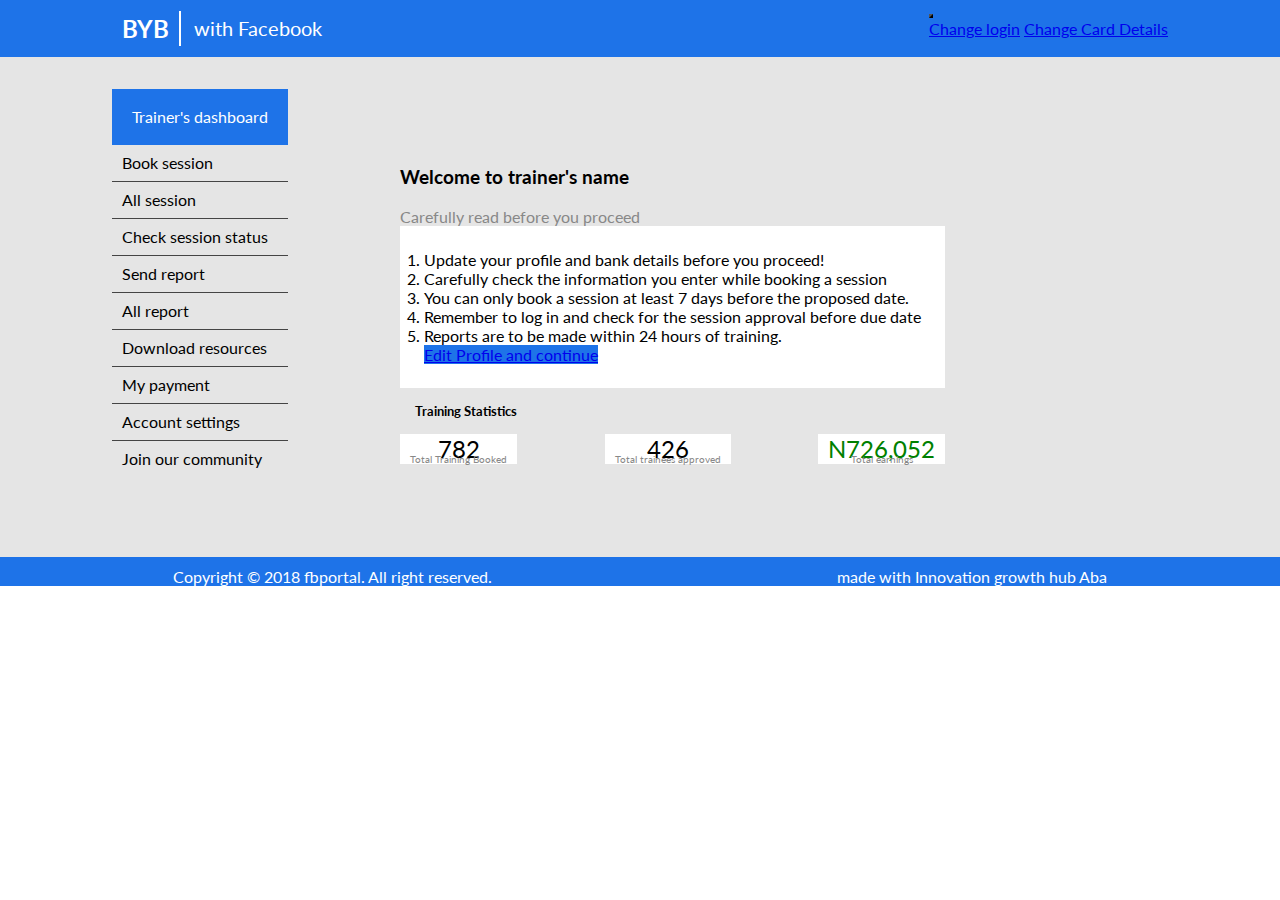
<file: index.html>
<!DOCTYPE html>
<html lang="en">
<head>
    <meta charset="UTF-8">
    <meta name="viewport" content="width=device-width, initial-scale=1.0">
    <link rel="stylesheet" href="style.css">
    <link rel="stylesheet" href="https://stackpath.bootstrapcdn.com/bootstrap/4.5.0/css/bootstrap.min.css" integrity="sha384-9aIt2nRpC12Uk9gS9baDl411NQApFmC26EwAOH8WgZl5MYYxFfc+NcPb1dKGj7Sk" crossorigin="anonymous">
    <link
      rel="stylesheet"
      href="https://cdnjs.cloudflare.com/ajax/libs/font-awesome/5.13.0/css/all.min.css"
      integrity="sha256-h20CPZ0QyXlBuAw7A+KluUYx/3pK+c7lYEpqLTlxjYQ="
      crossorigin="anonymous"
    />
    <link href="https://fonts.googleapis.com/css2?family=Lato&display=swap" rel="stylesheet">
    <title>Trainer</title>
</head>
<body>
    <header class="header">
     <div class="logo">
        <h4>BYB</h4>
        <p>with Facebook</p>
     </div>
     <div class="user">
        <div class="d-flex">
            <div class="dropdown mr-1">
              <button type="button" class="btn btn-primary dropdown-toggle" id="dropdownMenuOffset" data-toggle="dropdown" aria-haspopup="true" aria-expanded="false" data-offset="10,20">
                <i class="fas fa-cog"></i>
              </button>
              <div class="dropdown-menu" aria-labelledby="dropdownMenuOffset">
                <a class="dropdown-item" href="#">Change login</a>
                <a class="dropdown-item" href="#">Change Card Details</a>
              </div>
            </div>
            <i class="fas fa-user-circle user1"></i>
        </div>
    </header>
    <section class="main">
    <section class="showcase">
        <div class="trainers-items">
            <ul>
                <li style="color: #fff; background:  #1E73E8; padding: 20px; border: none;">Trainer's dashboard</li>
                <li style="border: none;">Book session</li>
                <li>All session</li>
                <li>Check session status</li>
                <li>Send report</li>
                <li>All report</li>
                <li>Download resources</li>
                <li>My payment</li>
                <li>Account settings</li>
                <li>Join our community</li>
            </ul>
        </div>
    </section>
    <section>
        <div class="notice">
            <h3>Welcome to trainer's name</h3>
            <br>
            <p>Carefully read before you proceed</p>
         <div class="notice-items">
            <ol>
                <li> Update your profile and bank details before you proceed! </li>
                <li> Carefully check the information you enter while booking a session</li>
                <li>You can only book a session at least 7 days before the proposed date.</li>
                <li>Remember to log in and check for the session approval before due date</li>
                <li>Reports are to be made within 24 hours of training.</li>
            </ol>
            <a href="#" class="btn btn-primary btn-lg active" role="button" aria-pressed="true">Edit Profile and continue</a>
           </div>
            <h5 class="statistics">Training Statistics</h5>
            <div class="schedule1">
            <div class="schedule">
                <p style="font-size: 1.5rem; color: #000;">782</p>
                <p class="text-small">Total Training Booked</p>
            </div>
            <div class="schedule">
                <p style="font-size: 1.5rem; color: #000;">426</p>
                <p class="text-small">Total trainees approved</p>
            </div>
            <div class="schedule">
            <p style="color: green; font-size: 1.5rem;">N726,052</p>
            <p class="text-small">Total earnings</p>
        </div>
    </div>
    </section>
</section>
    <footer>
        <div class="left">
            <p>Copyright &copy; 2018 fbportal. All right reserved.</p>
            <p>made with Innovation growth hub Aba</p>
        </div>

    </footer>


</body>
</html>
</file>
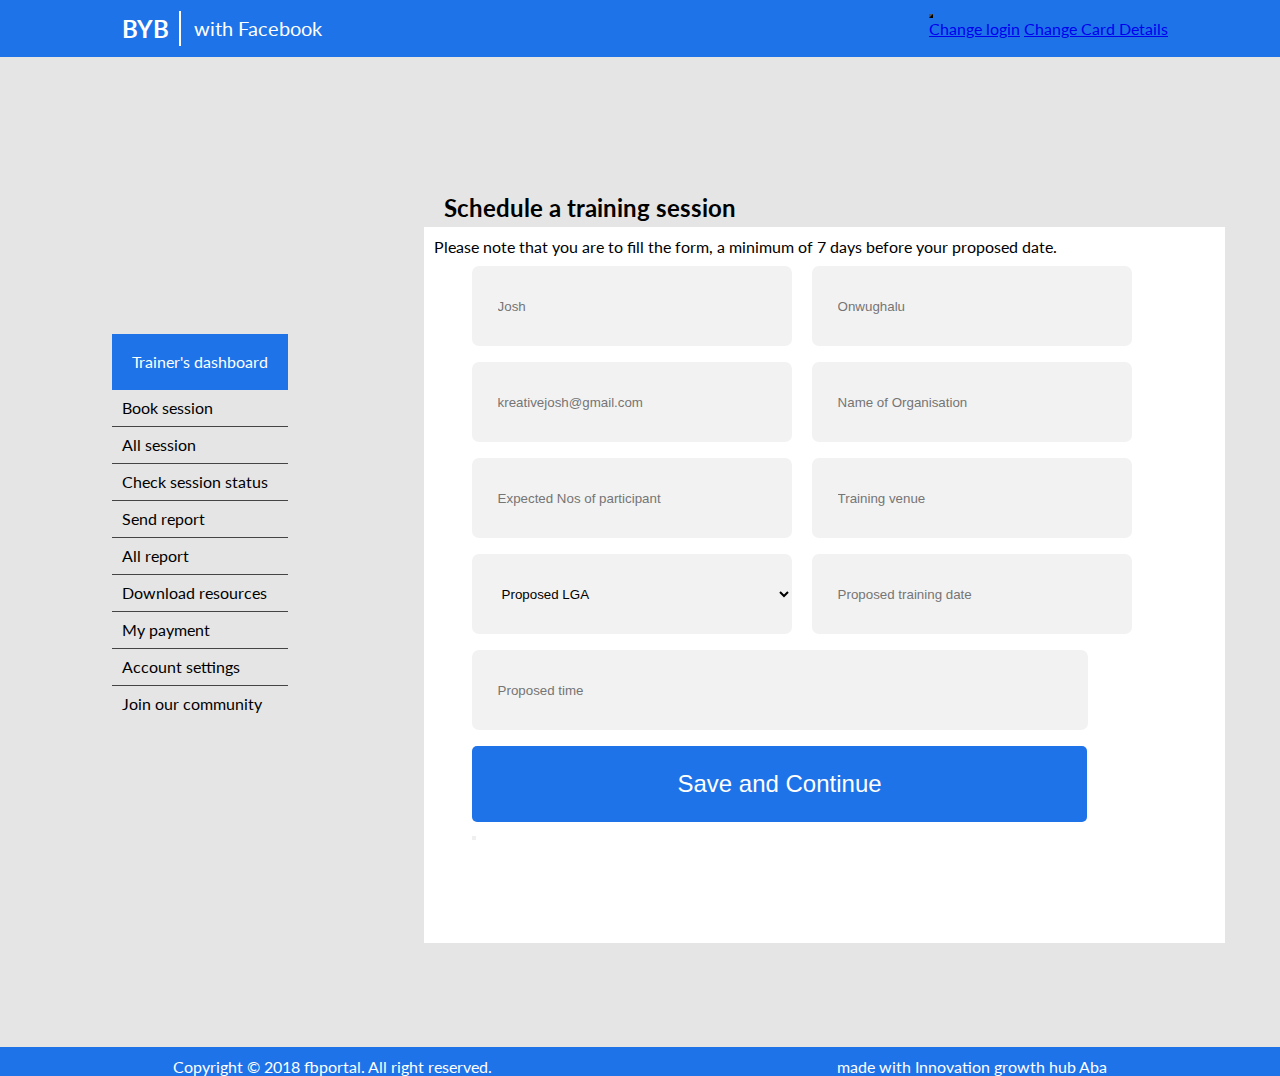
<file: contact.html>
<!DOCTYPE html>
<html lang="en">
<head>
    <meta charset="UTF-8">
    <meta name="viewport" content="width=device-width, initial-scale=1.0">
    <link rel="stylesheet" href="style.css">
    <link rel="stylesheet" href="https://stackpath.bootstrapcdn.com/bootstrap/4.5.0/css/bootstrap.min.css" integrity="sha384-9aIt2nRpC12Uk9gS9baDl411NQApFmC26EwAOH8WgZl5MYYxFfc+NcPb1dKGj7Sk" crossorigin="anonymous">
    <link
      rel="stylesheet"
      href="https://cdnjs.cloudflare.com/ajax/libs/font-awesome/5.13.0/css/all.min.css"
      integrity="sha256-h20CPZ0QyXlBuAw7A+KluUYx/3pK+c7lYEpqLTlxjYQ="
      crossorigin="anonymous"
    />
    <link href="https://fonts.googleapis.com/css2?family=Lato&display=swap" rel="stylesheet">
    <title>Trainer</title>
</head>
<body>
    <header class="header">
     <div class="logo">
        <h4>BYB</h4>
        <p>with Facebook</p>
     </div>
     <div class="user">
        <div class="d-flex">
            <div class="dropdown mr-1">
              <button type="button" class="btn btn-primary dropdown-toggle" id="dropdownMenuOffset" data-toggle="dropdown" aria-haspopup="true" aria-expanded="false" data-offset="10,20">
                <i class="fas fa-cog"></i>
              </button>
              <div class="dropdown-menu" aria-labelledby="dropdownMenuOffset">
                <a class="dropdown-item" href="#">Change login</a>
                <a class="dropdown-item" href="#">Change Card Details</a>
              </div>
            </div>
            <i class="fas fa-user-circle user1"></i>
        </div>
    </header>
    <section class="main">
        <section class="showcase">
            <div class="trainers-items">
                <ul>
                    <li style="color: #fff; background:  #1E73E8; padding: 20px; border: none;">Trainer's dashboard</li>
                    <li style="border: none;">Book session</li>
                    <li>All session</li>
                    <li>Check session status</li>
                    <li>Send report</li>
                    <li>All report</li>
                    <li>Download resources</li>
                    <li>My payment</li>
                    <li>Account settings</li>
                    <li>Join our community</li>
                </ul>
            </div>
        </section>
        <section>
        <div class="container">
            <h2>Schedule a training session</h2>
            <div class="content bg-light">
                <p>Please note that you are to fill the form, a minimum of 7 days before your proposed date.</p>
                <form action="#" class="content">
                    <input type="text" name="name" id="name" placeholder="Josh">
                    <input type="text" name="name" id="name" placeholder="Onwughalu">
                    <input type="email" name="name" id="name" placeholder="kreativejosh@gmail.com">
                    <input type="text" name="name" id="name" placeholder="Name of Organisation">
                    <input type="text" name="name" id="name" placeholder="Expected Nos of participant">
                    <input type="text" name="name" id="name" placeholder="Training venue">
                    <select name="name" id="name">
                        <option value="Proposed LGA">Proposed LGA</option>
                    </select>
                   <input type="text" name="name" id="name" placeholder="Proposed training date">
                   <input type="text" name="name" id="time" placeholder="Proposed time">
                   <button class="btn-primary btn2"> Save and Continue <button>
                </form>
                

            </div>
        </div>

        </section>
        </section>


    <footer>
        <div class="left">
            <p>Copyright &copy; 2018 fbportal. All right reserved.</p>
            <p>made with Innovation growth hub Aba</p>
        </div>

    </footer>


</body>
</html>
</file>
<file: style.css>
*{
    box-sizing: border-box;
    margin: 0;
    padding: 0;
}
body{
    font-family:  'Lato', sans-serif;
}
.header{
    display: flex;
    align-items: center;
    justify-content: space-between;
    background:  #1E73E8;
    color: #fff;

}
.header .logo{
    display: flex;
    margin-left: 7rem;
    
}
.header h4{
    font-size: 24px;
    margin-right: 3px;
    line-height: 15px;
    padding: 10px;
    border-right: 2px solid #fff;
}
.line{

    border: 1px solid #FFFFFF;
    transform: matrix(0, 1, 1, 0, 0, 0)
}
.header p{
 font-size: 20px ;
 line-height: 15px;
 padding: 10px;
}
.user{
    display: flex;
    justify-content: space-around;
    align-items: center;
    margin-right: 7rem;
}
.user1{
    padding: 10px;
}

.main{
    display: flex;
    justify-content: flex-start;
    align-items: center;
    align-content: center;
    background: #e5e5e5;
    margin: auto;
    padding-top: 2rem;
    padding-bottom: 5rem;
}
 ul li{
     margin-right: 7rem;
     margin-left: 7rem;
     padding: 10px;
    font-size: 1rem;
    line-height: 1rem;
    border-top: 1px solid #444;
    list-style: none;
    cursor: pointer;
}
 .btn-primary{
    background-color:  #1E73E8;
    font-size: 1rem;
}
.notice{
    margin-top: 4rem;
}
.notice p{
    color: #888;
}
.notice .notice-items{
    background-color: #FFFFFF;
    padding: 1.5rem 1.5rem;
}
.statistics{
    padding: 15px;
}
.schedule1{
    display: flex;
    align-items: center;
    justify-content: space-between;;
}
.schedule{
    background: #fff;
}
.text-small{
    font-size: 10px;
}
.bg-light{
    background-color: #fff;
}
.schedule{
    text-align: center;
    padding-right: 10px;
    padding-top: 10px;
    padding-left: 10px;
    line-height: 10px;
}
.container{
    display: block;
    justify-content: center;
    align-items: center;
    margin-top: 5rem;
    padding: 1.5rem;
}

.container h2{
    padding-bottom: 5px;
    padding-left: 20px;
    
}
.content{
    width: 801px;
    height: 716px;
    
}
.content p{
    padding: 10px 10px;
}
form{
    margin-left: 3rem;
}
form input{
    background: #f2f2f2;
    border-radius: 7px;
    margin-right: 1rem;
    margin-bottom: 1rem;
    padding-left: 1.6rem;
    width: 20rem;
    height: 5rem;
    border: none;
    outline: none;
}
form select{
    background: #f2f2f2;
    border-radius: 7px;
    margin-right: 1rem;
    margin-bottom: 1rem;
    padding-left: 1.6rem;
    width: 20rem;
    height: 5rem;
    border: none;
    outline: none;
}
form #time{
    width: 38.5rem;
}
.btn2{
    color: #fff;
    display: block;
    height: 76.16px;
    width: 615px;
    background: #1E73E8;
    font-size: 1.5rem;
    border-radius: 5px;
    text-align: center;
    padding: 0.8rem;
    cursor: pointer;
    border: none;
}

footer{
    background:  #1E73E8;
    color: #fff;
}
footer .left{
    display: flex;
    justify-content: space-around;
    align-items: center;
    padding-top: 10px;
}
</file>
